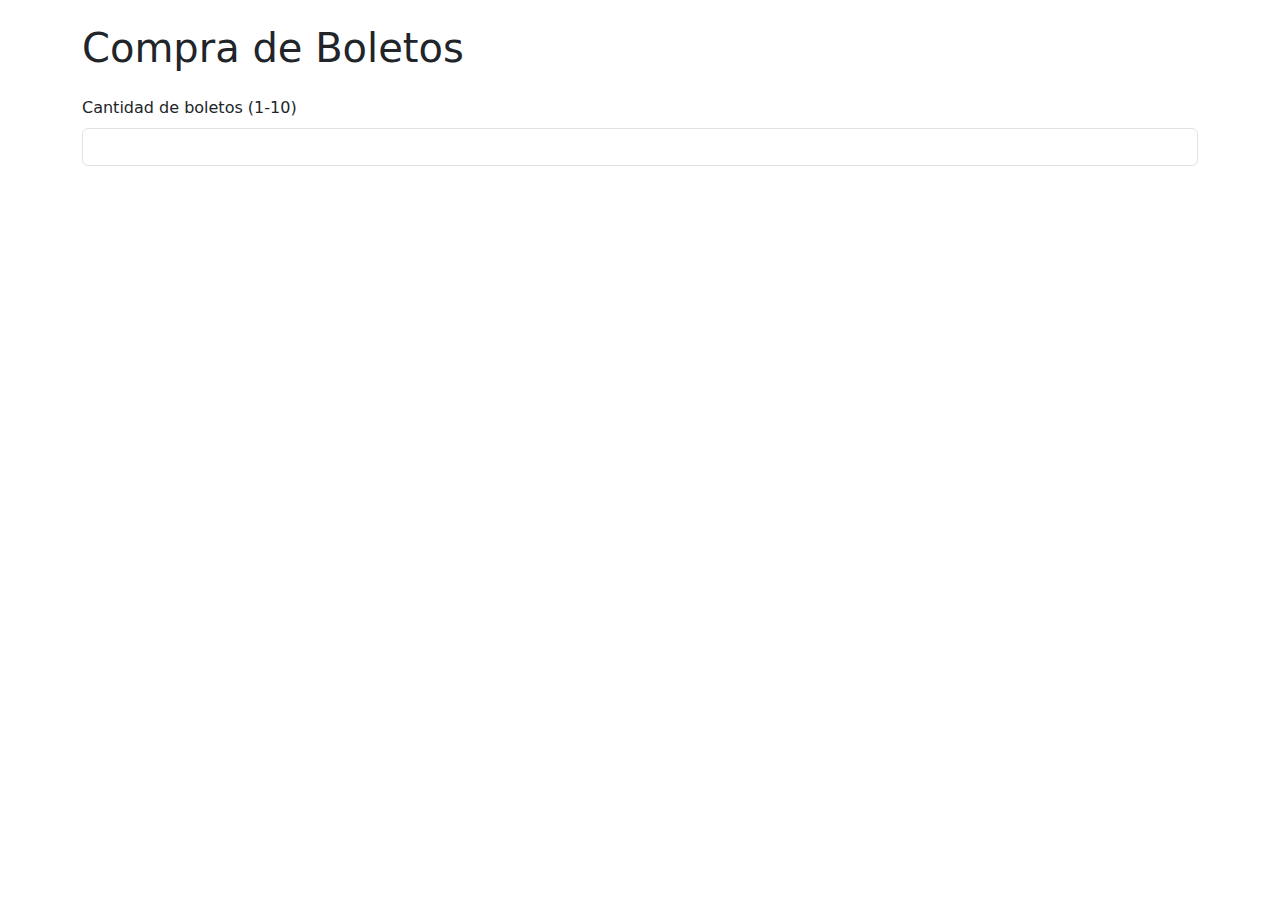
<file: index.html>
<!DOCTYPE html>
<html lang="es">

<head>
    <meta charset="UTF-8" />
    <meta name="viewport" content="width=device-width, initial-scale=1.0" />
    <title>Venta de Boletos</title>
    <link href="https://cdn.jsdelivr.net/npm/bootstrap@5.3.0/dist/css/bootstrap.min.css" rel="stylesheet" />
    <link href="estilos.css" rel="stylesheet" />
</head>

<body class="p-4">
    <div class="container">
        <h1 class="mb-4">Compra de Boletos</h1>



        <div class="mb-3">
            <label for="cantidad" class="form-label">Cantidad de boletos (1-10)</label>
            <input type="number" class="form-control" id="cantidad" min="1" max="10" required />
        </div>


        <div class="mb-3" id="localidadContainer" style="display: none;">
            <label class="form-label">Localidad</label><br />
            <div class="form-check form-check-inline">
                <input class="form-check-input" type="checkbox" name="localidad" id="vip" value="VIP">
                <label class="form-check-label" for="vip">VIP - $500.000</label>
            </div>
            <div class="form-check form-check-inline">
                <input class="form-check-input" type="checkbox" name="localidad" id="general" value="General">
                <label class="form-check-label" for="general">General - $300.000</label>
            </div>
        </div>


        <form id="ticketForm">

            <button type="submit" class="btn btn-primary" id="confirmarBtn" style="display: none;">Confirmar
                compra</button>
        </form>

        <div class="mt-4" id="totalContainer" style="display: none;">
            <h4>Total: <span id="total">$0</span></h4>
        </div>


        <script src="java.js"></script>
</body>

</html>
</file>
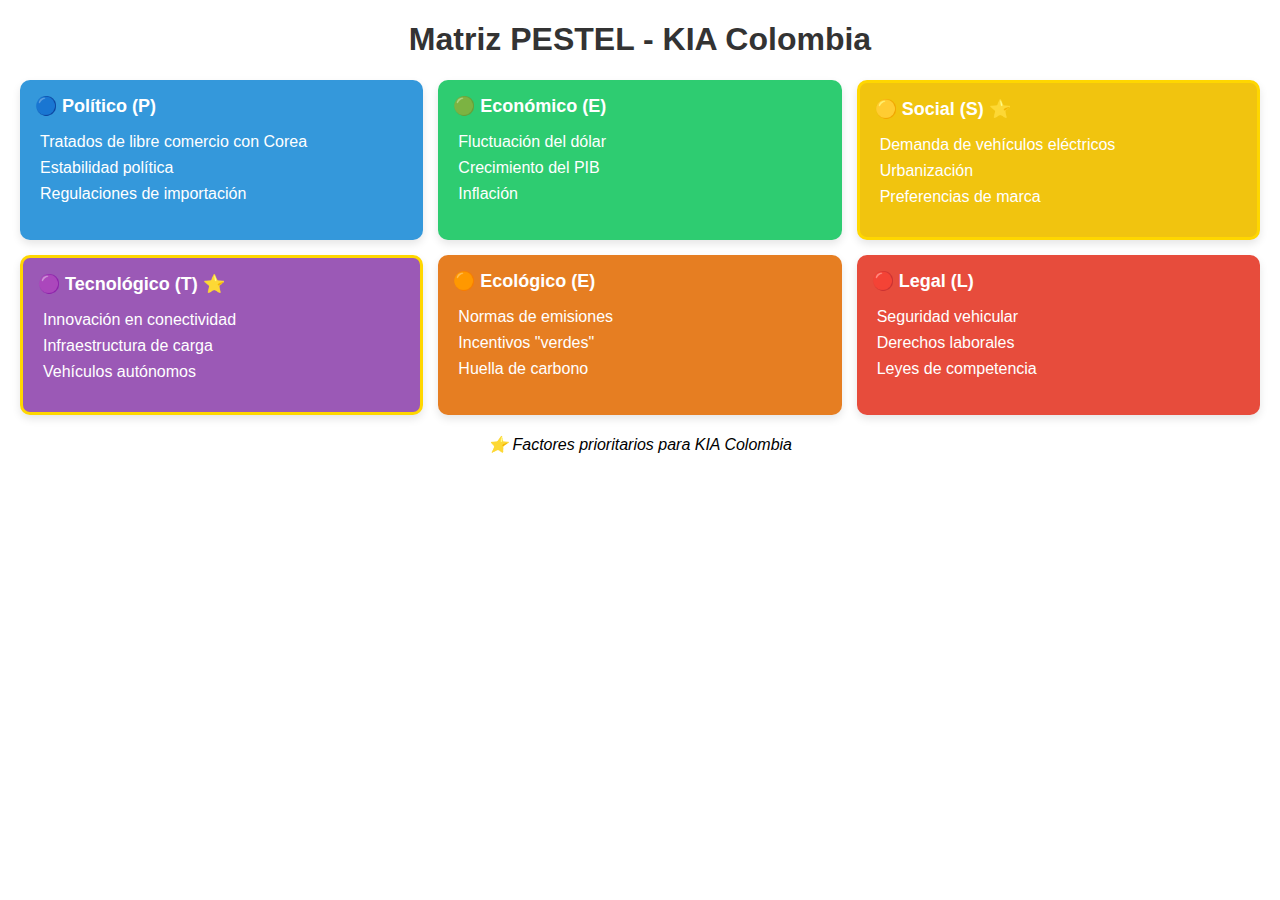
<file: imagen pentrels.html>
<!DOCTYPE html>
<html>
<head>
    <style>
        body { font-family: Arial, sans-serif; margin: 20px; }
        .pestel-container { display: grid; grid-template-columns: repeat(3, 1fr); gap: 15px; }
        .pestel-box { padding: 15px; border-radius: 10px; color: white; box-shadow: 0 4px 8px rgba(0,0,0,0.1); }
        .pestel-title { font-weight: bold; font-size: 18px; margin-bottom: 10px; }
        .pestel-list { list-style-type: none; padding-left: 5px; }
        .pestel-list li { margin-bottom: 8px; }
        .priority { border: 3px solid gold; }
    </style>
</head>
<body>
    <h1 style="text-align: center; color: #333;">Matriz PESTEL - KIA Colombia</h1>
    <div class="pestel-container">
        <!-- Político -->
        <div class="pestel-box" style="background-color: #3498db;">
            <div class="pestel-title">🔵 Político (P)</div>
            <ul class="pestel-list">
                <li>Tratados de libre comercio con Corea</li>
                <li>Estabilidad política</li>
                <li>Regulaciones de importación</li>
            </ul>
        </div>
        <!-- Económico -->
        <div class="pestel-box" style="background-color: #2ecc71;">
            <div class="pestel-title">🟢 Económico (E)</div>
            <ul class="pestel-list">
                <li>Fluctuación del dólar</li>
                <li>Crecimiento del PIB</li>
                <li>Inflación</li>
            </ul>
        </div>
        <!-- Social -->
        <div class="pestel-box priority" style="background-color: #f1c40f;">
            <div class="pestel-title">🟡 Social (S) ⭐</div>
            <ul class="pestel-list">
                <li>Demanda de vehículos eléctricos</li>
                <li>Urbanización</li>
                <li>Preferencias de marca</li>
            </ul>
        </div>
        <!-- Tecnológico -->
        <div class="pestel-box priority" style="background-color: #9b59b6;">
            <div class="pestel-title">🟣 Tecnológico (T) ⭐</div>
            <ul class="pestel-list">
                <li>Innovación en conectividad</li>
                <li>Infraestructura de carga</li>
                <li>Vehículos autónomos</li>
            </ul>
        </div>
        <!-- Ecológico -->
        <div class="pestel-box" style="background-color: #e67e22;">
            <div class="pestel-title">🟠 Ecológico (E)</div>
            <ul class="pestel-list">
                <li>Normas de emisiones</li>
                <li>Incentivos "verdes"</li>
                <li>Huella de carbono</li>
            </ul>
        </div>
        <!-- Legal -->
        <div class="pestel-box" style="background-color: #e74c3c;">
            <div class="pestel-title">🔴 Legal (L)</div>
            <ul class="pestel-list">
                <li>Seguridad vehicular</li>
                <li>Derechos laborales</li>
                <li>Leyes de competencia</li>
            </ul>
        </div>
    </div>
    <p style="text-align: center; margin-top: 20px; font-style: italic;">⭐ Factores prioritarios para KIA Colombia</p>
</body>
</html>
</file>
<file: estilos.css>

</file>
